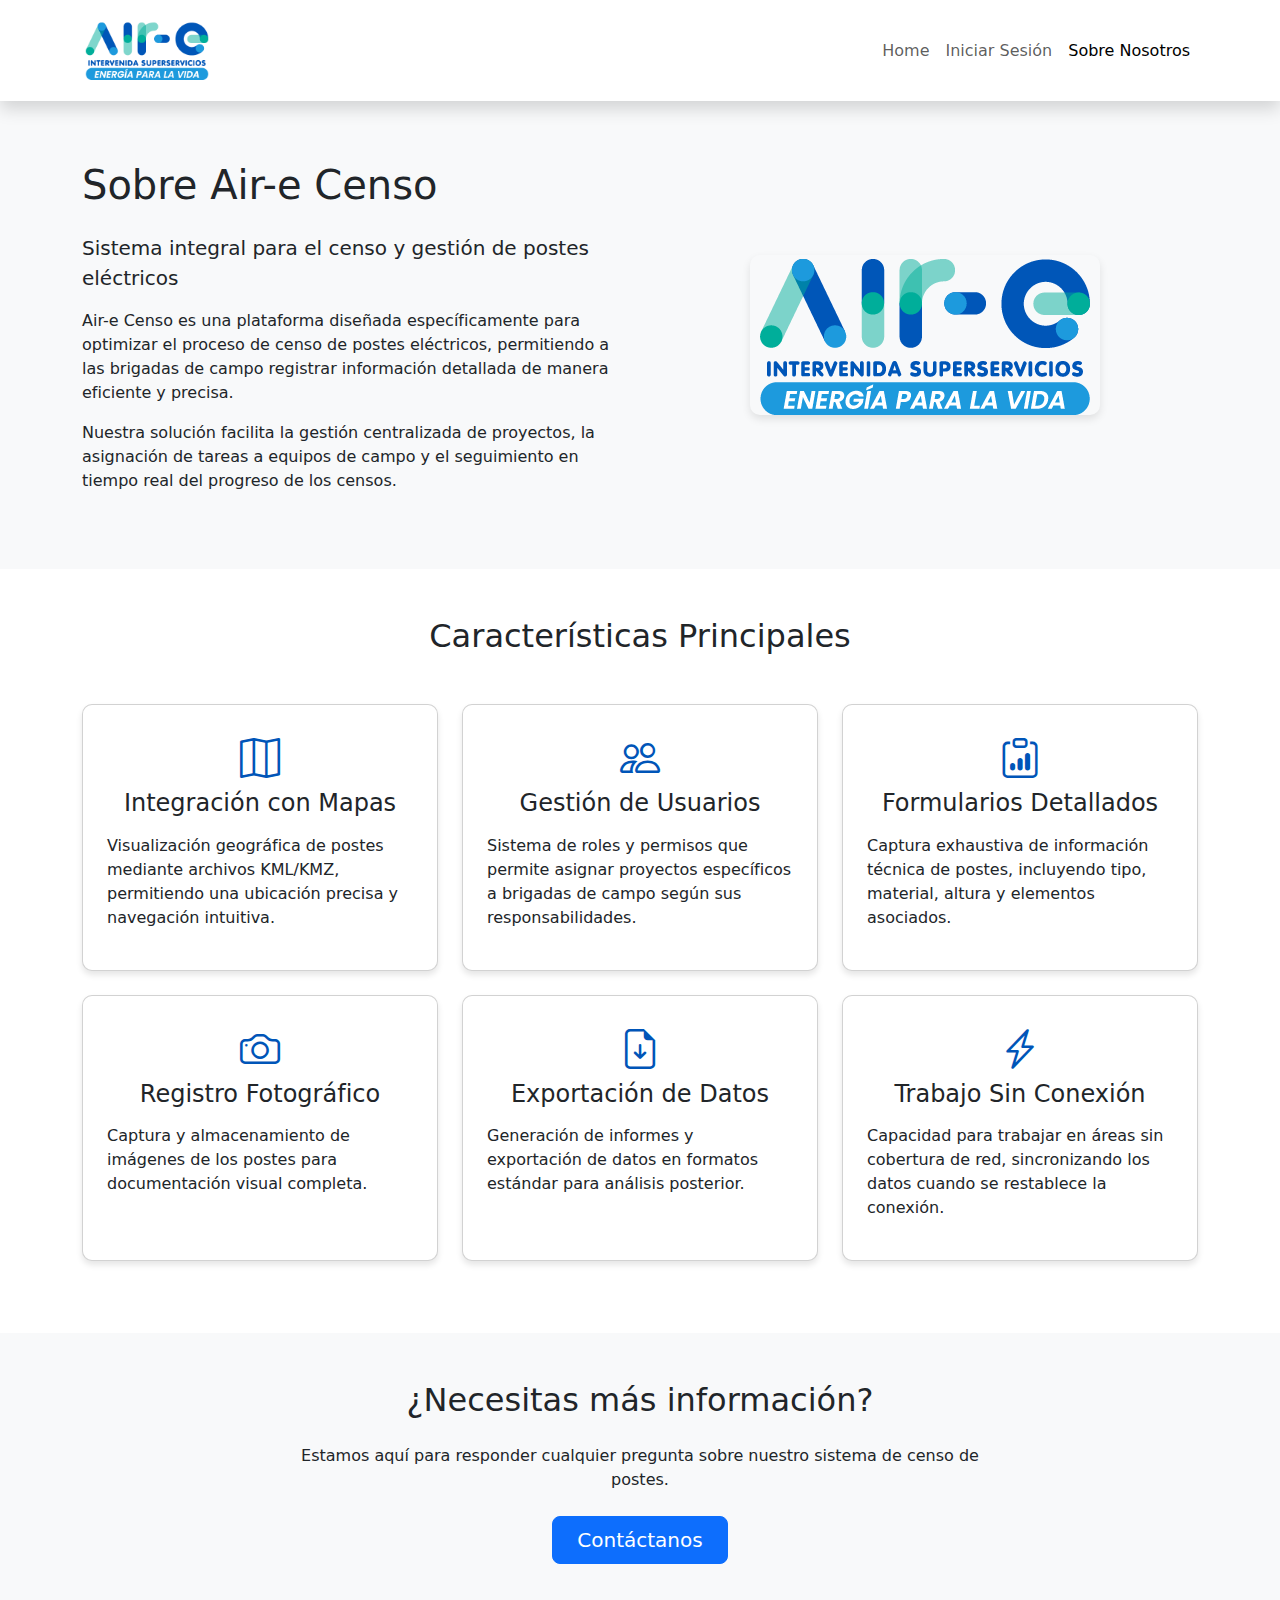
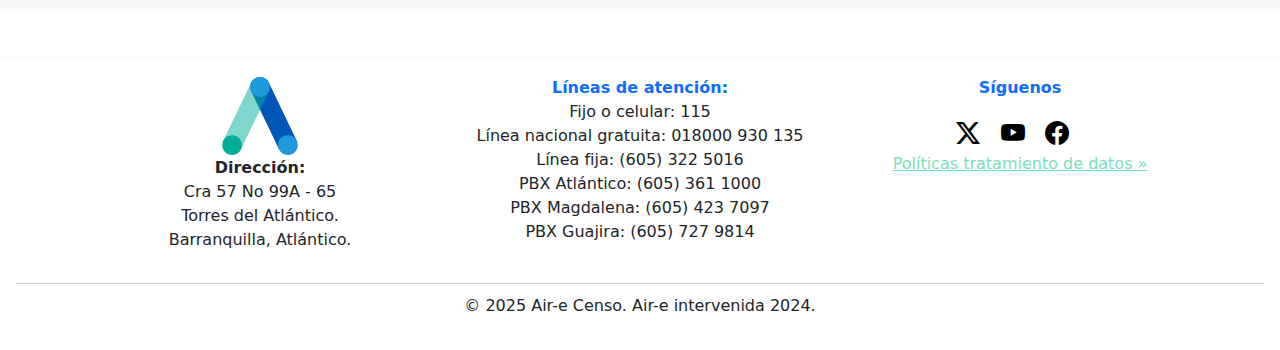
<file: 14-04Marcos/Public/about.html>
<!DOCTYPE html>
<html lang="es">
<head>
    <meta charset="UTF-8">
    <meta name="viewport" content="width=device-width, initial-scale=1.0">
    <title>Sobre Nosotros - Air-e Censo</title>
    <link rel="icon" type="image/png" href="./Images/IconoAir-e.webp">
    <link href="https://cdn.jsdelivr.net/npm/bootstrap@5.3.0/dist/css/bootstrap.min.css" rel="stylesheet">
    <link rel="stylesheet" href="https://cdn.jsdelivr.net/npm/bootstrap-icons/font/bootstrap-icons.css">
    <link rel="stylesheet" href="./Css/header&footnote.css">
    <style>
        .about-section {
            padding: 60px 0;
        }
        .about-image {
            border-radius: 10px;
            box-shadow: 0 4px 8px rgba(0,0,0,0.1);
        }
        .feature-card {
            border-radius: 10px;
            box-shadow: 0 4px 6px rgba(0,0,0,0.1);
            transition: transform 0.3s ease;
            height: 100%;
        }
        .feature-card:hover {
            transform: translateY(-5px);
        }
        .feature-icon {
            font-size: 2.5rem;
            color: #0055b8;
            margin-bottom: 15px;
        }
    </style>
</head>
<body>
    <!-- Encabezado -->
    <nav class="navbar navbar-expand-lg navbar-light bg-white shadow p-3">
        <div class="container">
            <a class="navbar-brand" href="../index.html">
                <img src="./Images/LogoAir-e.webp" alt="Logo" width="130">
            </a>
            <button class="navbar-toggler" type="button" data-bs-toggle="collapse" data-bs-target="#navbarNav">
                <span class="navbar-toggler-icon"></span>
            </button>
            <div class="collapse navbar-collapse" id="navbarNav">
                <ul class="navbar-nav ms-auto">
                    <li class="nav-item"><a class="nav-link" href="../index.html">Home</a></li>
                    <li class="nav-item"><a class="nav-link" href="./login.html">Iniciar Sesión</a></li>
                    <li class="nav-item"><a class="nav-link active" href="./about.html">Sobre Nosotros</a></li>
                </ul>
            </div>
        </div>
    </nav>
    
    <!-- Sección principal -->
    <div class="about-section bg-light">
        <div class="container">
            <div class="row align-items-center">
                <div class="col-md-6 mb-4 mb-md-0">
                    <h1 class="mb-4">Sobre Air-e Censo</h1>
                    <p class="lead">Sistema integral para el censo y gestión de postes eléctricos</p>
                    <p>Air-e Censo es una plataforma diseñada específicamente para optimizar el proceso de censo de postes eléctricos, permitiendo a las brigadas de campo registrar información detallada de manera eficiente y precisa.</p>
                    <p>Nuestra solución facilita la gestión centralizada de proyectos, la asignación de tareas a equipos de campo y el seguimiento en tiempo real del progreso de los censos.</p>
                </div>
                <div class="col-md-6 text-center">
                    <img src="./Images/LogoAir-e.webp" alt="Air-e Censo" class="img-fluid about-image" style="max-width: 80%;">
                </div>
            </div>
        </div>
    </div>
    
    <!-- Características -->
    <div class="container my-5">
        <h2 class="text-center mb-5">Características Principales</h2>
        <div class="row">
            <div class="col-md-4 mb-4">
                <div class="card feature-card p-4">
                    <div class="text-center">
                        <i class="bi bi-map feature-icon"></i>
                    </div>
                    <h4 class="text-center mb-3">Integración con Mapas</h4>
                    <p>Visualización geográfica de postes mediante archivos KML/KMZ, permitiendo una ubicación precisa y navegación intuitiva.</p>
                </div>
            </div>
            <div class="col-md-4 mb-4">
                <div class="card feature-card p-4">
                    <div class="text-center">
                        <i class="bi bi-people feature-icon"></i>
                    </div>
                    <h4 class="text-center mb-3">Gestión de Usuarios</h4>
                    <p>Sistema de roles y permisos que permite asignar proyectos específicos a brigadas de campo según sus responsabilidades.</p>
                </div>
            </div>
            <div class="col-md-4 mb-4">
                <div class="card feature-card p-4">
                    <div class="text-center">
                        <i class="bi bi-clipboard-data feature-icon"></i>
                    </div>
                    <h4 class="text-center mb-3">Formularios Detallados</h4>
                    <p>Captura exhaustiva de información técnica de postes, incluyendo tipo, material, altura y elementos asociados.</p>
                </div>
            </div>
            <div class="col-md-4 mb-4">
                <div class="card feature-card p-4">
                    <div class="text-center">
                        <i class="bi bi-camera feature-icon"></i>
                    </div>
                    <h4 class="text-center mb-3">Registro Fotográfico</h4>
                    <p>Captura y almacenamiento de imágenes de los postes para documentación visual completa.</p>
                </div>
            </div>
            <div class="col-md-4 mb-4">
                <div class="card feature-card p-4">
                    <div class="text-center">
                        <i class="bi bi-file-earmark-arrow-down feature-icon"></i>
                    </div>
                    <h4 class="text-center mb-3">Exportación de Datos</h4>
                    <p>Generación de informes y exportación de datos en formatos estándar para análisis posterior.</p>
                </div>
            </div>
            <div class="col-md-4 mb-4">
                <div class="card feature-card p-4">
                    <div class="text-center">
                        <i class="bi bi-lightning-charge feature-icon"></i>
                    </div>
                    <h4 class="text-center mb-3">Trabajo Sin Conexión</h4>
                    <p>Capacidad para trabajar en áreas sin cobertura de red, sincronizando los datos cuando se restablece la conexión.</p>
                </div>
            </div>
        </div>
    </div>
    
    <!-- Sección de contacto -->
    <div class="bg-light py-5">
        <div class="container">
            <div class="row justify-content-center">
                <div class="col-md-8 text-center">
                    <h2 class="mb-4">¿Necesitas más información?</h2>
                    <p class="mb-4">Estamos aquí para responder cualquier pregunta sobre nuestro sistema de censo de postes.</p>
                    <a href="#" class="btn btn-primary btn-lg px-4">Contáctanos</a>
                </div>
            </div>
        </div>
    </div>

    <!-- Pie de página -->
    <footer class="bg-white shadow p-3 mt-5">
        <div class="container text-center">
            <div class="row">
                <div class="col-md-4">
                    <img src="./Images/IconoAir-e.webp" alt="Ícono Air-e" width="80">
                    <p><strong>Dirección:</strong><br>
                    Cra 57 No 99A - 65<br>
                    Torres del Atlántico.<br>
                    Barranquilla, Atlántico.</p>
                </div>
                <div class="col-md-4">
                    <p><strong class="text-primary">Líneas de atención:</strong><br>
                    Fijo o celular: 115<br>
                    Línea nacional gratuita: 018000 930 135<br>
                    Línea fija: (605) 322 5016<br>
                    PBX Atlántico: (605) 361 1000<br>
                    PBX Magdalena: (605) 423 7097<br>
                    PBX Guajira: (605) 727 9814</p>
                </div>
                <div class="col-md-4">
                    <p><strong class="text-primary">Síguenos</strong></p>
                    <div class="social-icons">
                        <a href="#"><i class="bi bi-twitter-x"></i></a>
                        <a href="#"><i class="bi bi-youtube"></i></a>
                        <a href="#"><i class="bi bi-facebook"></i></a>
                    </div>
                    <p class="politicas-link"><a href="#">Políticas tratamiento de datos »</a></p>
                </div>
            </div>
        </div>
        <div class="footer-text">
            <p>&copy; 2025 Air-e Censo. Air-e intervenida 2024.</p>
        </div>
    </footer>

    <script src="https://cdn.jsdelivr.net/npm/bootstrap@5.3.0/dist/js/bootstrap.bundle.min.js"></script>
</body>
</html>
</file>
<file: 14-04Marcos/Public/Css/header&footnote.css>
.social-icons a {
  color: black;
  font-size: 1.5rem;
  margin-right: 15px;
}

.footer-text {
  text-align: center;
  margin-top: 15px;
  padding-top: 10px;
  border-top: 1px solid #ccc;
}

.politicas-link a {
  color: rgb(120, 223, 188);
}
/* Cambiar botones a azules */
.btn-primary {
  background-color: #0d6efd;
  border-color: #0d6efd;
}

.btn-primary:hover,
.btn-primary:focus {
  background-color: #0b5ed7;
  border-color: #0a58ca;
}

.btn-dark {
  background-color: #1a4b8c;
  border-color: #1a4b8c;
}

.btn-dark:hover,
.btn-dark:focus {
  background-color: #153d75;
  border-color: #12386b;
}

.btn-secondary {
  background-color: #6c757d;
  border-color: #6c757d;
}

.btn-secondary:hover,
.btn-secondary:focus {
  background-color: #5c636a;
  border-color: #565e64;
}

.btn-danger {
  background-color: #dc3545;
  border-color: #dc3545;
}

.btn-danger:hover,
.btn-danger:focus {
  background-color: #bb2d3b;
  border-color: #b02a37;
}

#Logoair-e {
  font-family: "Montserrat", sans-serif;
  font-size: 16px;
  line-height: 16px;
  text-decoration: none;
  word-spacing: 0px;

  background-color: #ffffff;
  background-position: 0% 0%;

  height: 100px;
  width: 218.75px;
  max-height: 100px;
  min-height: auto;
  min-width: auto;

  display: block;

  overflow: clip;
  cursor: pointer;
}
</file>
